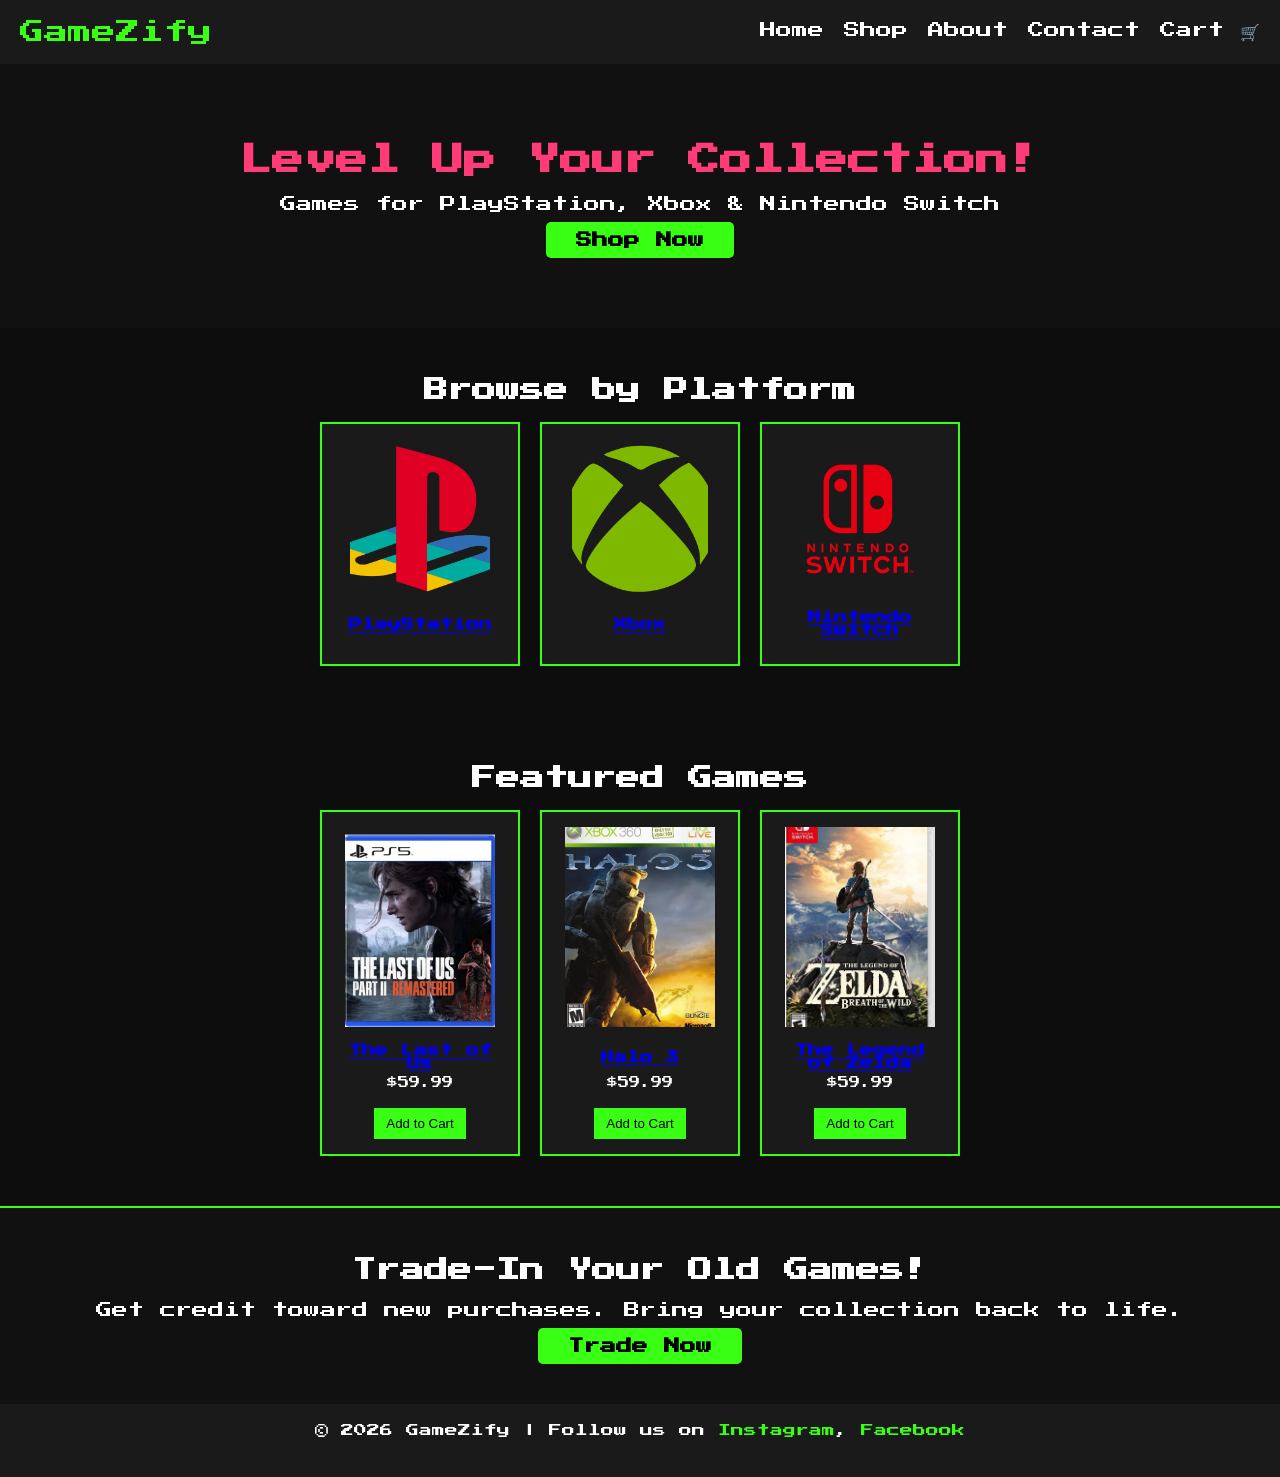
<file: index.html>
<!DOCTYPE html>
<html lang="en">
<head>
  <meta charset="UTF-8">
  <meta name="viewport" content="width=device-width, initial-scale=1.0">
  <title>GameZify</title>
  <!-- CSS -->
  <link rel="stylesheet" href="css/style.css">
  <!-- Google Font for pixel style -->
  <link href="https://fonts.googleapis.com/css2?family=Press+Start+2P&display=swap" rel="stylesheet">
</head>
<body>
  <!-- Header -->
  <header>
    <div class="logo">GameZify</div>
    <nav>
      <ul>
        <li><a href="index.html">Home</a></li>
        <li><a href="shop.html">Shop</a></li>
        <li><a href="about.html">About</a></li>
        <li><a href="contact.html">Contact</a></li>
        <li><a href="cart.html">Cart 🛒</a></li>
      </ul>
    </nav>
  </header>

  <!-- Hero Section -->
  <section class="hero">
    <h1>Level Up Your Collection!</h1>
    <p> Games for PlayStation, Xbox & Nintendo Switch</p>
    <a href="shop.html" class="cta-btn">Shop Now</a>
  </section>

  <!-- Platform Categories -->
<section class="platforms">
  <h2>Browse by Platform</h2>
  <div class="platform-grid">
    <div class="platform-card">
      <a href="shop.html?platform=playstation">
        <img src="images/playstation.jpg" alt="PlayStation Games">
        <h3>PlayStation</h3>
      </a>
    </div>
    <div class="platform-card">
      <a href="shop.html?platform=xbox">
        <img src="images/xbox.png" alt="Xbox Games">
        <h3>Xbox</h3>
      </a>
    </div>
    <div class="platform-card">
      <a href="shop.html?platform=switch">
        <img src="images/switch.png" alt="Nintendo Switch Games">
        <h3>Nintendo Switch</h3>
      </a>
    </div>
  </div>
</section>

<!-- Featured Games -->
<section class="featured-games">
  <h2>Featured Games</h2>
  <div class="games-grid">
    <div class="game-card">
      <a href="shop.html">
        <img src="images/game1.jpg" alt="The Last of Us">
        <h3>The Last of Us</h3>
      </a>
      <p>$59.99</p>
      <button class="add-cart">Add to Cart</button>
    </div>
    <div class="game-card">
      <a href="shop.html">
        <img src="images/game2.jpg" alt="Halo 3">
        <h3>Halo 3</h3>
      </a>
      <p>$59.99</p>
      <button class="add-cart">Add to Cart</button>
    </div>
    <div class="game-card">
      <a href="shop.html">
        <img src="images/game3.jpg" alt="The Legend of Zelda">
        <h3>The Legend of Zelda</h3>
      </a>
      <p>$59.99</p>
      <button class="add-cart">Add to Cart</button>
    </div>
  </div>
</section>


  <!-- Trade-In Banner -->
  <section class="tradein">
    <h2>Trade-In Your Old Games!</h2>
    <p>Get credit toward new purchases. Bring your collection back to life.</p>
    <a href="tradein.html" class="cta-btn">Trade Now</a>
  </section>

  <!-- Footer -->
  <footer>
    <p>&copy; 2026 GameZify | Follow us on 
      <a href="#">Instagram</a>, 
      <a href="#">Facebook</a>
    </p>
  </footer>

  <!-- JS -->
  <script src="js/script.js"></script>
</body>
</html>
</file>
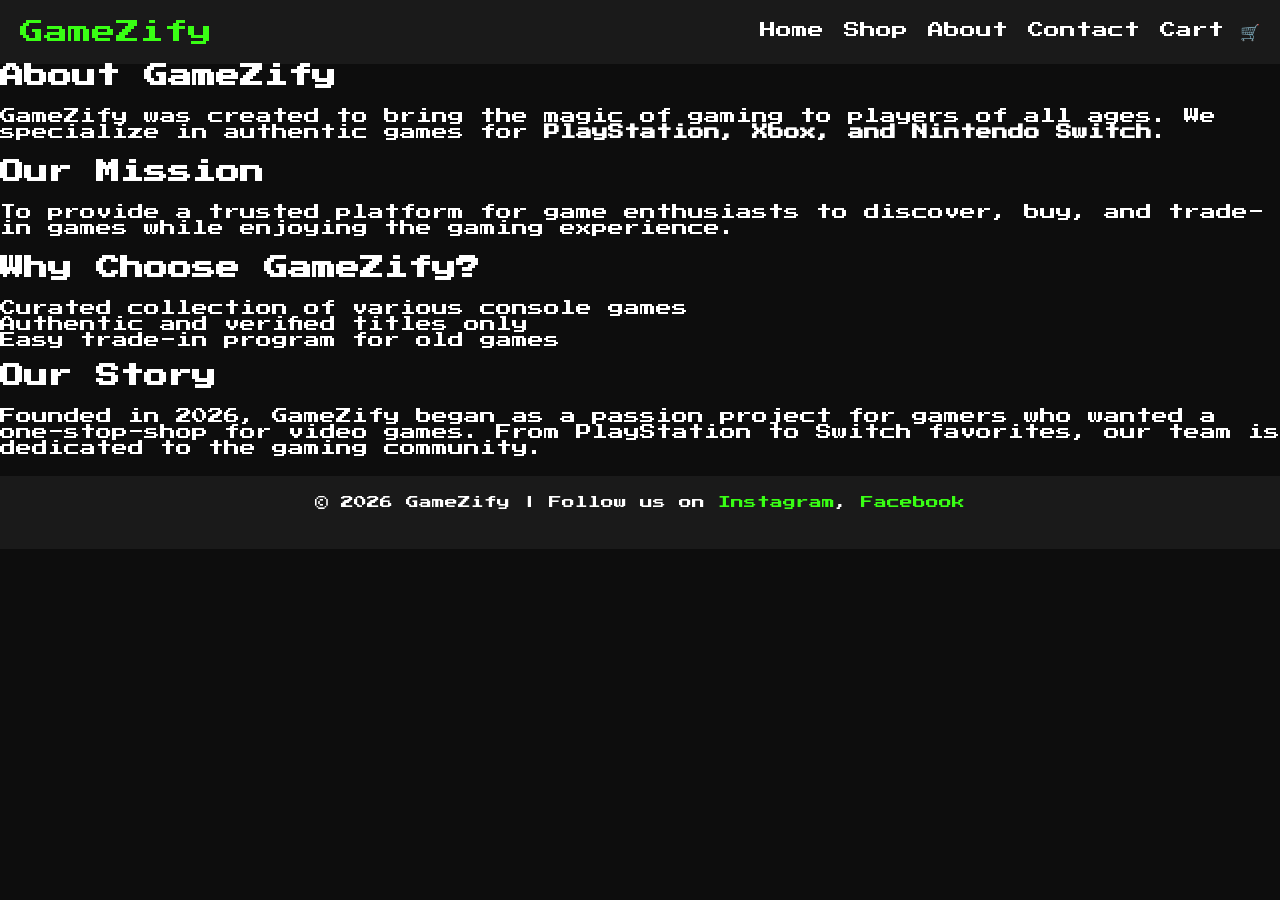
<file: about.html>
<!DOCTYPE html>
<html lang="en">
<head>
  <meta charset="UTF-8">
  <meta name="viewport" content="width=device-width, initial-scale=1.0">
  <title>About - GameZify</title>
  <link rel="stylesheet" href="css/style.css">
  <link href="https://fonts.googleapis.com/css2?family=Press+Start+2P&display=swap" rel="stylesheet">
</head>
<body>

  <!-- Header -->
  <header>
    <div class="logo">GameZify</div>
    <nav>
      <ul>
        <li><a href="index.html">Home</a></li>
        <li><a href="shop.html">Shop</a></li>
        <li><a href="about.html" class="active">About</a></li>
        <li><a href="contact.html">Contact</a></li>
        <li><a href="cart.html">Cart 🛒</a></li>
      </ul>
    </nav>
  </header>

  <!-- About Section -->
  <section class="about-section">
    <h1>About GameZify</h1>
    <p>GameZify was created to bring the magic of gaming to players of all ages. We specialize in authentic games for <strong>PlayStation, Xbox, and Nintendo Switch</strong>.</p>

    <h2>Our Mission</h2>
    <p>To provide a trusted platform for game enthusiasts to discover, buy, and trade-in games while enjoying the gaming experience.</p>

    <h2>Why Choose GameZify?</h2>
    <ul>
      <li>Curated collection of various console games</li>
      <li>Authentic and verified titles only</li>
      <li>Easy trade-in program for old games</li>
      <li> </li>
    </ul>

    <h2>Our Story</h2>
    <p>Founded in 2026, GameZify began as a passion project for gamers who wanted a one-stop-shop for video games. From PlayStation to Switch favorites, our team is dedicated to the gaming community.</p>
  </section>

  <!-- Footer -->
  <footer>
    <p>&copy; 2026 GameZify | Follow us on 
      <a href="#">Instagram</a>, 
      <a href="#">Facebook</a>
    </p>
  </footer>
  
  <script src="js/script.js"></script>
</body>
</html>
</file>
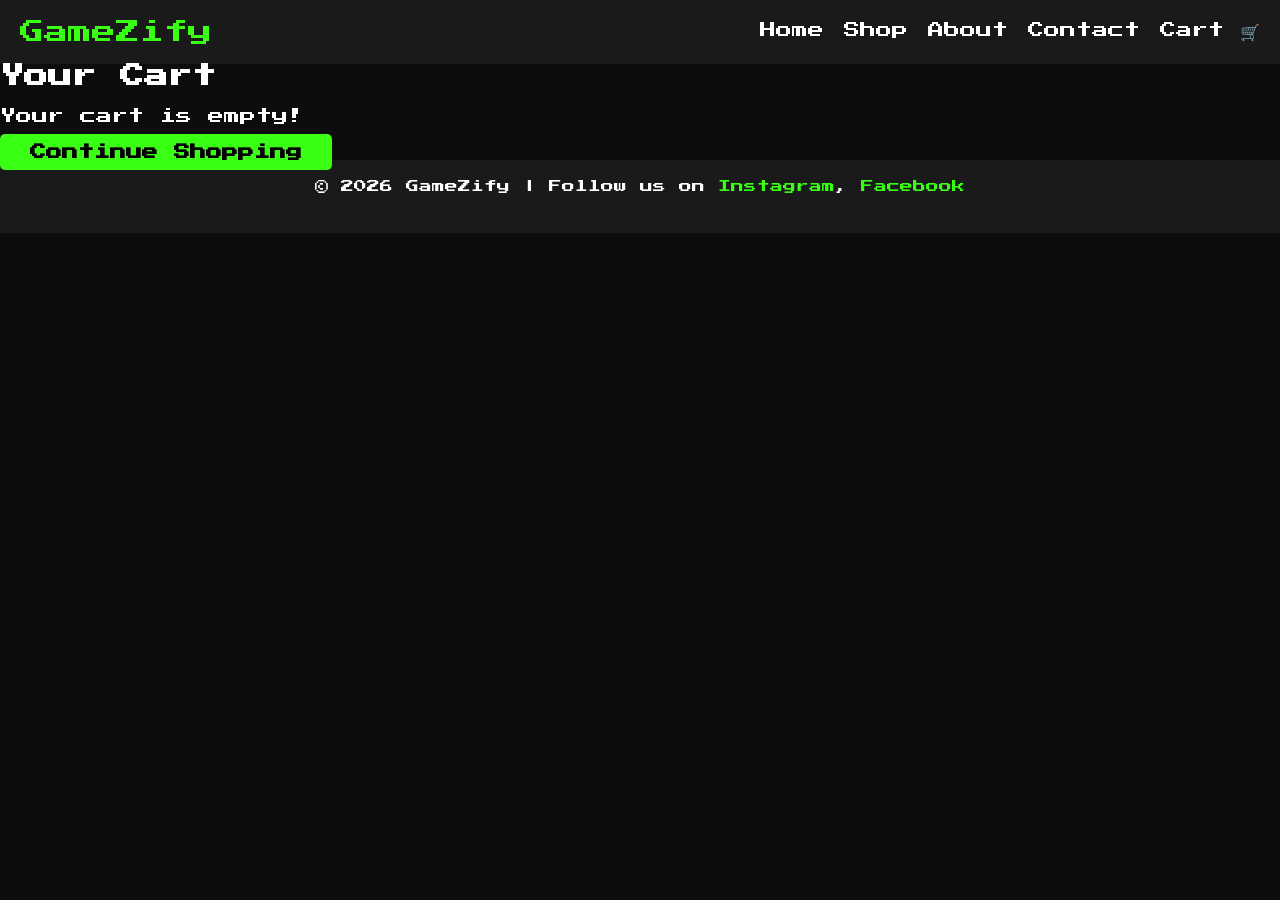
<file: cart.html>
<!DOCTYPE html>
<html lang="en">
<head>
  <meta charset="UTF-8">
  <meta name="viewport" content="width=device-width, initial-scale=1.0">
  <title>Cart - GameZify</title>
  <link rel="stylesheet" href="css/style.css">
  <link href="https://fonts.googleapis.com/css2?family=Press+Start+2P&display=swap" rel="stylesheet">
</head>
<body>
  <!-- Header -->
  <header>
    <div class="logo">GameZify</div>
    <nav>
      <ul>
        <li><a href="index.html">Home</a></li>
        <li><a href="shop.html">Shop</a></li>
        <li><a href="about.html">About</a></li>
        <li><a href="contact.html">Contact</a></li>
        <li><a href="cart.html">Cart 🛒</a></li>
      </ul>
    </nav>
  </header>

  <!-- Cart Section -->
  <section class="cart-section">
    <h1>Your Cart</h1>
    <div id="cart-items"></div> <!-- JS will fill this with cart items -->
    <p id="total"></p>          <!-- JS will calculate total price -->
    <a href="shop.html" class="cta-btn">Continue Shopping</a>
  </section>

  <!-- Footer -->
  <footer>
    <p>&copy; 2026 GameZify | Follow us on 
      <a href="#">Instagram</a>, 
      <a href="#">Facebook</a>
    </p>
  </footer>

  <!-- JS -->
  <script src="js/script.js"></script>
</body>
</html>
</file>
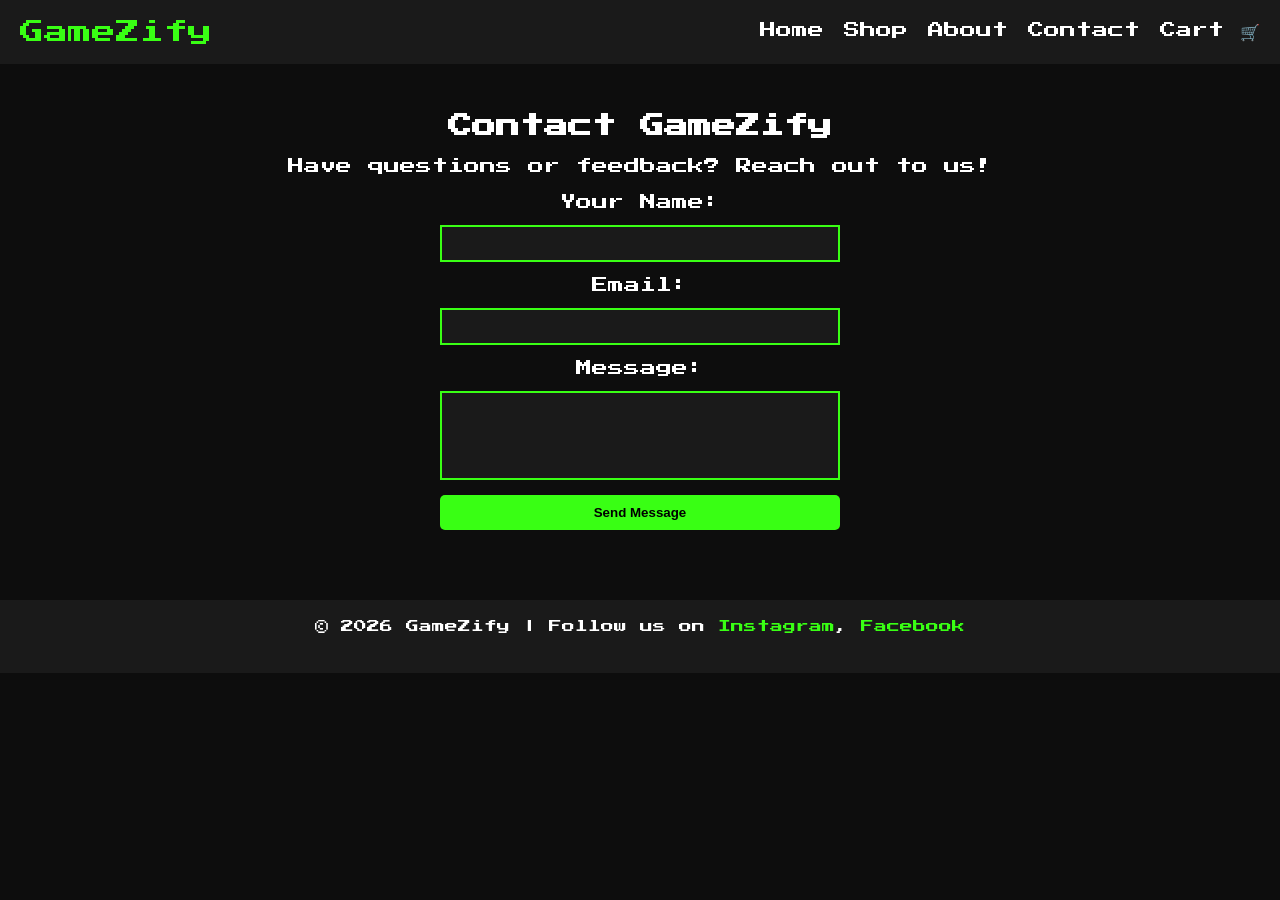
<file: contact.html>
<!DOCTYPE html>
<html lang="en">
<head>
  <meta charset="UTF-8">
  <meta name="viewport" content="width=device-width, initial-scale=1.0">
  <title>Contact - GameZify</title>
  <link rel="stylesheet" href="css/style.css">
  <link href="https://fonts.googleapis.com/css2?family=Press+Start+2P&display=swap" rel="stylesheet">
</head>
<body>

  <!-- Header -->
  <header>
    <div class="logo">GameZify</div>
    <nav>
      <ul>
        <li><a href="index.html">Home</a></li>
        <li><a href="shop.html">Shop</a></li>
        <li><a href="about.html">About</a></li>
        <li><a href="contact.html" class="active">Contact</a></li>
        <li><a href="cart.html">Cart 🛒</a></li>
      </ul>
    </nav>
  </header>

  <!-- Contact Section -->
  <section class="contact-section">
    <h1>Contact GameZify</h1>
    <p>Have questions or feedback? Reach out to us!</p>

    <form id="contact-form">
      <label for="name">Your Name:</label>
      <input type="text" id="name" required>

      <label for="email">Email:</label>
      <input type="email" id="email" required>

      <label for="message">Message:</label>
      <textarea id="message" rows="5" required></textarea>

      <button type="submit" class="cta-btn">Send Message</button>
    </form>

    <p id="contact-confirmation" style="margin-top:20px;color:#39ff14;"></p>
  </section>

  <!-- Footer -->
  <footer>
    <p>&copy; 2026 GameZify | Follow us on  
      <a href="#">Instagram</a>, 
      <a href="#">Facebook</a>
    </p>
  </footer>

  <script src="js/script.js"></script>
</body>
</html>
</file>
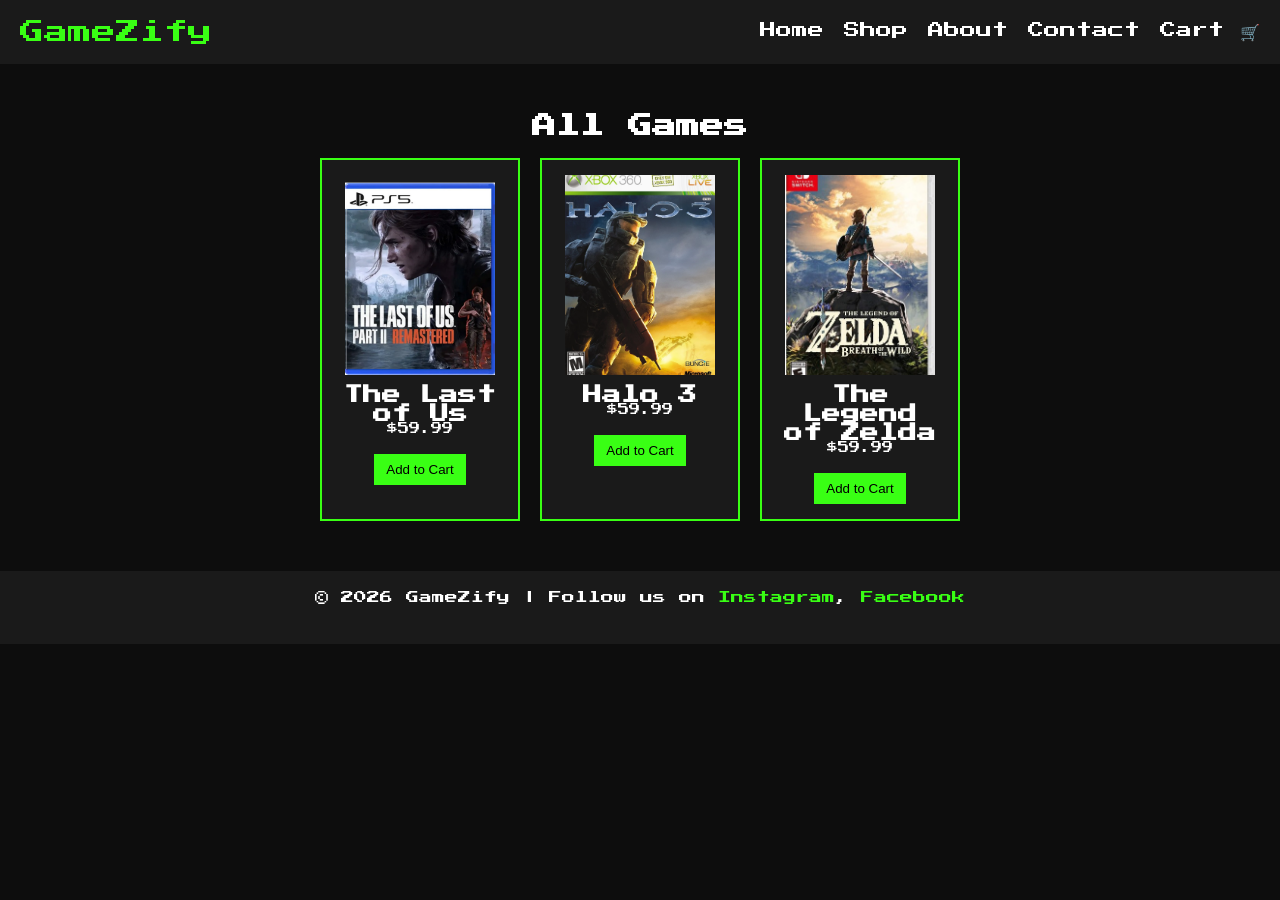
<file: shop.html>
<!DOCTYPE html>
<html lang="en">
<head>
  <meta charset="UTF-8">
  <meta name="viewport" content="width=device-width, initial-scale=1.0">
  <title>GameZify Shop</title>
  <link rel="stylesheet" href="css/style.css">
  <link href="https://fonts.googleapis.com/css2?family=Press+Start+2P&display=swap" rel="stylesheet">
</head>
<body>
  <!-- Header -->
  <header>
    <div class="logo">GameZify</div>
    <nav>
      <ul>
        <li><a href="index.html">Home</a></li>
        <li><a href="shop.html">Shop</a></li>
        <li><a href="about.html">About</a></li>
        <li><a href="contact.html">Contact</a></li>
        <li><a href="cart.html">Cart 🛒</a></li>
      </ul>
    </nav>
  </header>

  <!-- Featured Games / All Games -->
  <section class="featured-games">
    <h2 id="shop-title">All Games</h2>
    <div class="games-grid">
      <div class="game-card" data-platform="playstation">
        <img src="images/game1.jpg" alt="The Last of Us">
        <h3>The Last of Us</h3>
        <p>$59.99</p>
        <button class="add-cart">Add to Cart</button>
      </div>
      <div class="game-card" data-platform="xbox">
        <img src="images/game2.jpg" alt="Halo 3">
        <h3>Halo 3</h3>
        <p>$59.99</p>
        <button class="add-cart">Add to Cart</button>
      </div>
      <div class="game-card" data-platform="switch">
        <img src="images/game3.jpg" alt="The Legend of Zelda">
        <h3>The Legend of Zelda</h3>
        <p>$59.99</p>
        <button class="add-cart">Add to Cart</button>
      </div>
      <!-- Add more game cards here with proper data-platform -->
    </div>
  </section>

  <!-- Footer -->
  <footer>
    <p>&copy; 2026 GameZify | Follow us on 
      <a href="#">Instagram</a>, 
      <a href="#">Facebook</a>
    </p>
  </footer>

  <!-- JS -->
 <script src="js/script.js"></script>
</body>
</html>
</file>
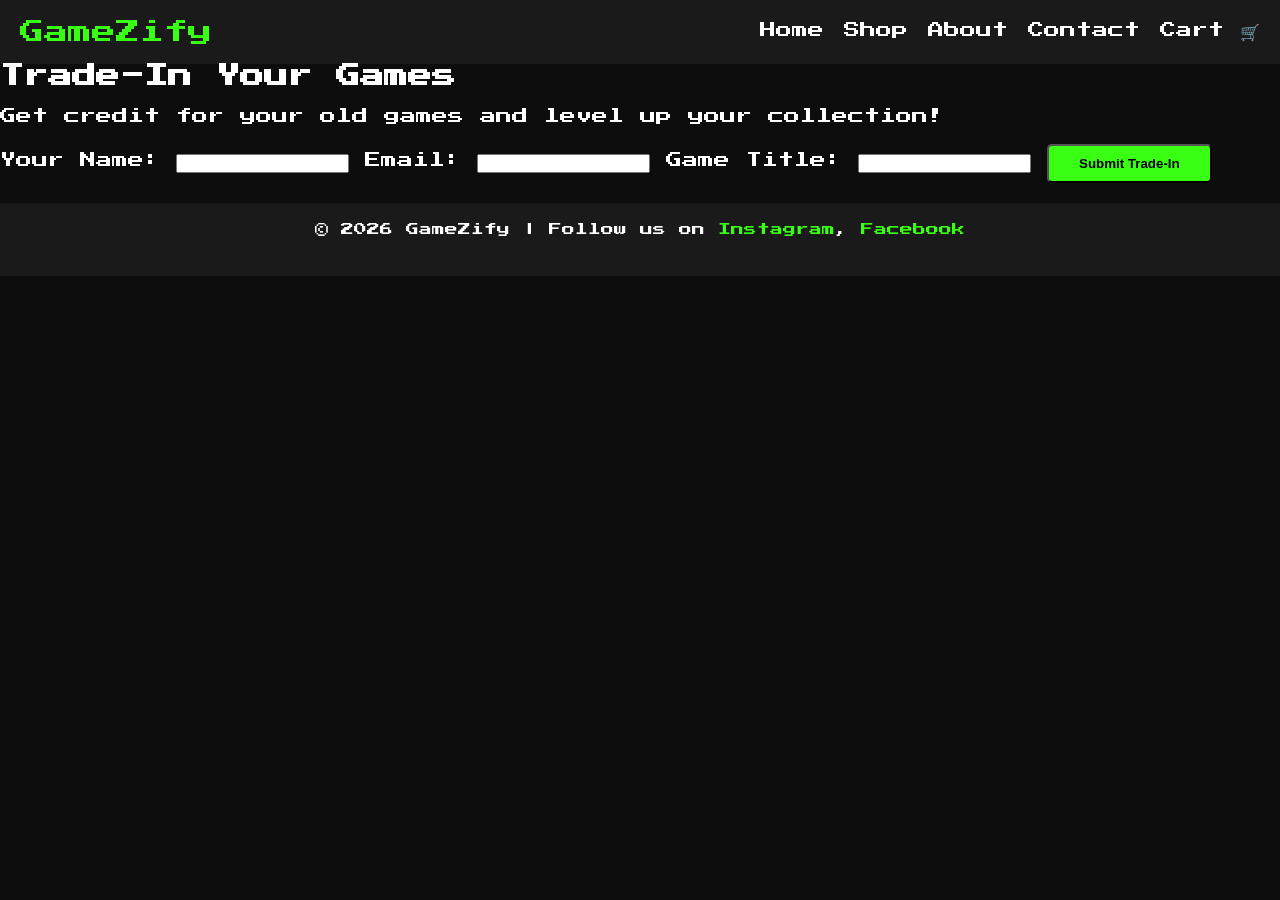
<file: tradein.html>
<!DOCTYPE html>
<html lang="en">
<head>
  <meta charset="UTF-8">
  <meta name="viewport" content="width=device-width, initial-scale=1.0">
  <title>Trade-In - GameZify</title>
  <link rel="stylesheet" href="css/style.css">
  <link href="https://fonts.googleapis.com/css2?family=Press+Start+2P&display=swap" rel="stylesheet">
</head>
<body>
  <header>
    <div class="logo">GameZify</div>
    <nav>
      <ul>
        <li><a href="index.html">Home</a></li>
        <li><a href="shop.html">Shop</a></li>
        <li><a href="about.html">About</a></li>
        <li><a href="contact.html">Contact</a></li>
        <li><a href="cart.html">Cart 🛒</a></li>
      </ul>
    </nav>
  </header>

  <section class="tradein-section">
    <h1>Trade-In Your Games</h1>
    <p>Get credit for your old games and level up your collection!</p>
    <form id="tradein-form">
      <label for="name">Your Name:</label>
      <input type="text" id="name" required>
      <label for="email">Email:</label>
      <input type="email" id="email" required>
      <label for="game">Game Title:</label>
      <input type="text" id="game" required>
      <button type="submit" class="cta-btn">Submit Trade-In</button>
    </form>
    <p id="confirmation" style="margin-top:20px;color:#39ff14;"></p>
  </section>

  <footer>
    <p>&copy; 2026 GameZify | Follow us on 
      <a href="#">Instagram</a>, 
      <a href="#">Facebook</a>
    </p>
  </footer>

  <script src="js/script.js"></script>
</body>
</html>
</file>
<file: css/style.css>
/* Global Reset */
* {
  margin: 0;
  padding: 0;
  box-sizing: border-box;
}

/* Body */
body {
  font-family: 'Press Start 2P', cursive;
  background-color: #0d0d0d;
  color: #fff;
}

/* Header & Navigation */
header {
  display: flex;
  justify-content: space-between;
  align-items: center;
  padding: 20px;
  background-color: #1a1a1a;
}
header .logo {
  font-size: 1.5rem;
  color: #39ff14;
}
nav ul {
  display: flex;
  list-style: none;
}
nav ul li {
  margin-left: 20px;
}
nav ul li a {
  text-decoration: none;
  color: #fff;
  transition: 0.3s;
}
nav ul li a:hover {
  color: #39ff14;
}

/* Hero Section */
.hero {
  text-align: center;
  padding: 80px 20px;
  background-color: #111;
}
.hero h1 {
  font-size: 2rem;
  color: #ff3c78;
  margin-bottom: 20px;
}
.hero p {
  font-size: 1rem;
  margin-bottom: 20px;
}
.cta-btn {
  padding: 10px 30px;
  background-color: #39ff14;
  color: #000;
  text-decoration: none;
  font-weight: bold;
  border-radius: 5px;
  transition: 0.3s;
}
.cta-btn:hover {
  background-color: #ff3c78;
  color: #fff;
}

/* Platform Cards */
.platforms {
  padding: 50px 20px;
  text-align: center;
}
.platform-grid {
  display: flex;
  justify-content: center;
  gap: 20px;
  flex-wrap: wrap;
}
.platform-card {
  background-color: #1a1a1a;
  border: 2px solid #39ff14;
  width: 200px;
  display: flex;
  flex-direction: column;
  align-items: center;
  padding: 20px;
  transition: 0.3s;
}
.platform-card:hover {
  border-color: #ff3c78;
}
.platform-card img {
  width: 90%;
  height: 150px;
  object-fit: cover;
  margin-bottom: 10px;
}
.platform-card h3 {
  font-size: 0.8rem;
  text-align: center;
  height: 40px;
  display: flex;
  align-items: center;
  justify-content: center;
}

/* Featured Games Grid */
.featured-games {
  padding: 50px 20px;
  text-align: center;
}
.games-grid {
  display: flex;
  justify-content: center;
  gap: 20px;
  flex-wrap: wrap;
}
.game-card {
  background-color: #1a1a1a;
  border: 2px solid #39ff14;
  width: 200px;
  display: flex;
  flex-direction: column;
  align-items: center;
  padding: 15px;
  transition: 0.3s;
}
.game-card:hover {
  border-color: #ff3c78;
}
.game-card img {
  width: 150px;
  height: 200px;
  object-fit: cover;
  margin-bottom: 10px;
}
.game-card a h3 {
  font-size: 0.8rem;
  text-align: center;
  height: 40px;
  display: flex;
  align-items: center;
  justify-content: center;
}
.game-card p {
  font-size: 0.7rem;
  text-align: center;
  margin-bottom: 10px;
}
.game-card button {
  margin-top: 10px;
  padding: 8px 12px;
  background-color: #39ff14;
  border: none;
  cursor: pointer;
  transition: 0.3s;
}
.game-card button:hover {
  background-color: #ff3c78;
}

/* Trade-In Banner */
.tradein {
  background-color: #111;
  padding: 50px 20px;
  text-align: center;
  border-top: 2px solid #39ff14;
}
.tradein .cta-btn {
  margin-top: 15px;
}

/* Footer */
footer {
  background-color: #1a1a1a;
  padding: 20px;
  text-align: center;
  font-size: 0.8rem;
}
footer a {
  color: #39ff14;
  text-decoration: none;
}
footer a:hover {
  color: #ff3c78;
}

/* Contact Section */
.contact-section {
  padding: 50px 20px;
  text-align: center;
}
.contact-section form {
  display: flex;
  flex-direction: column;
  max-width: 400px;
  margin: 20px auto;
  gap: 15px;
}
.contact-section input,
.contact-section textarea {
  padding: 10px;
  border: 2px solid #39ff14;
  background-color: #1a1a1a;
  color: #fff;
  font-family: 'Press Start 2P', cursive;
  font-size: 0.8rem;
  resize: none;
}
.contact-section input:focus,
.contact-section textarea:focus {
  outline: none;
  border-color: #ff3c78;
}
.contact-section button {
  padding: 10px;
  background-color: #39ff14;
  border: none;
  cursor: pointer;
  font-weight: bold;
  transition: 0.3s;
}
.contact-section button:hover {
  background-color: #ff3c78;
  color: #fff;
}

/* Headings & Paragraphs */
p, h1, h2 {
  margin-bottom: 20px;
}

/* Responsive */
@media (max-width: 768px) {
  .platform-grid,
  .games-grid {
    flex-direction: column;
    align-items: center;
  }
}
</file>
